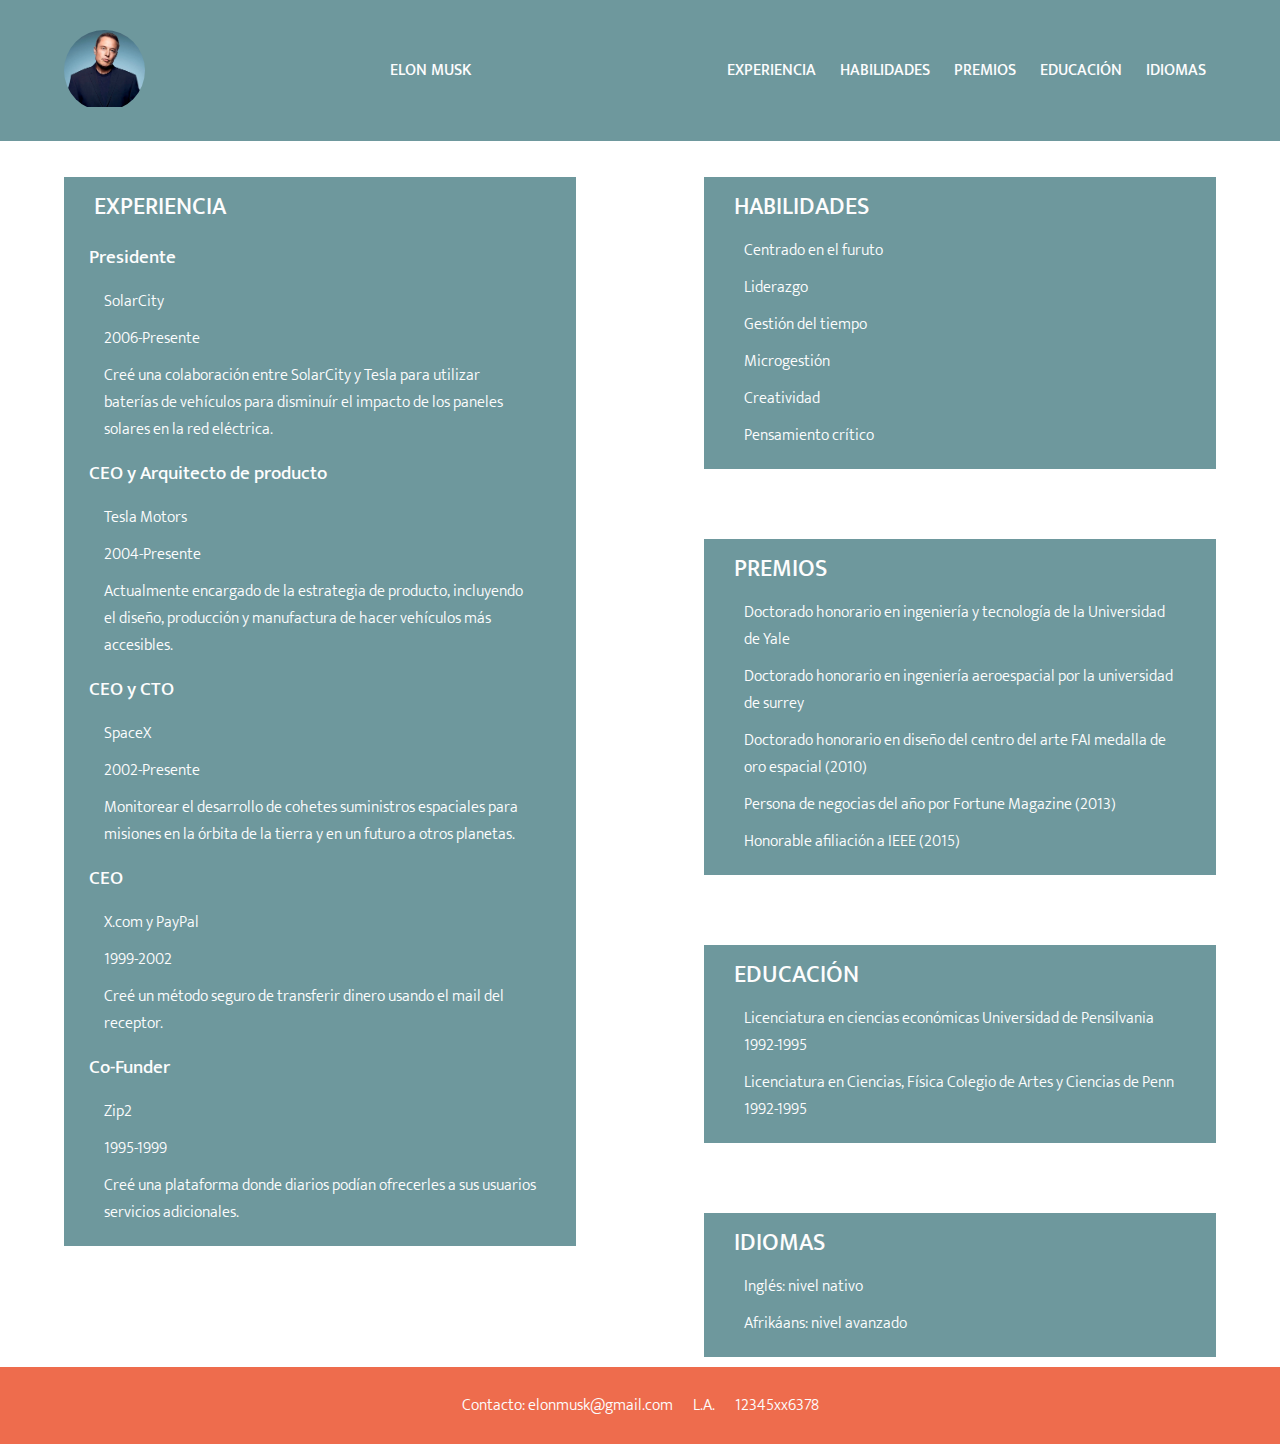
<file: cv/index.html>
<!DOCTYPE html>
<html lang="en" dir="ltr">
  <head>
    <meta charset="utf-8">
    <title>Elon Musk</title>
    <link rel="stylesheet" href="css/style.css">
    <link href="https://fonts.googleapis.com/css2?family=Mukta:wght@300;500;700&display=swap" rel="stylesheet">
    <meta name="viewport" content="width=device-width, initial-scale=1.0">
  </head>
  <body>
    <header>
      <div class="foto">
        <img src="img/face.jpg" alt="">
      </div>
      <div class="nombre">
        <li><a href="../index.html">ELON MUSK</a></li>
      </div>
      <nav>
        <ul>
          <li><a href="#1">EXPERIENCIA</a></li>
          <li><a href="#2">HABILIDADES</a></li>
          <li><a href="#3">PREMIOS</a></li>
          <li><a href="#4">EDUCACIÓN</a></li>
          <li><a href="#5">IDIOMAS</a></li>
        </ul>
      </nav>
    </header>
    <main>
      <div class="contenedor">
        <div id="1"class="caja1 caja">
          <h2>EXPERIENCIA</h2>
          <h3>Presidente</h3>
          <p>SolarCity</p>
          <p>2006-Presente</p>
          <p>Creé una colaboración entre SolarCity y Tesla para utilizar
          baterías de vehículos para disminuír el impacto de los
          paneles solares en la red eléctrica.</p>

          <h3>CEO y Arquitecto de producto</h3>
          <p>Tesla Motors</p>
          <p>2004-Presente</p>
          <p>Actualmente encargado de la estrategia de producto,
          incluyendo el diseño, producción y manufactura de hacer
          vehículos más accesibles.</p>

          <h3>CEO y CTO</h3>
          <p>SpaceX</p>
          <p>2002-Presente</p>
          <p>Monitorear el desarrollo de cohetes suministros
          espaciales para misiones en la órbita de la tierra y en un
          futuro a otros planetas.</p>

          <h3>CEO</h3>
          <p>X.com y PayPal</p>
          <p>1999-2002</p>
          <p>Creé un método seguro de transferir dinero usando el mail
          del receptor.</p>

          <h3>Co-Funder</h3>
          <p>Zip2</p>
          <p>1995-1999</p>
          <p>Creé una plataforma donde diarios podían ofrecerles a
          sus usuarios servicios adicionales.</p>
        </div>
        <div id="2"class="caja2 caja">
          <h2>HABILIDADES</h2>
          <div class="hab1">
            <p>Centrado en el furuto</p>
            <p>Liderazgo</p>
            <p>Gestión del tiempo</p>
          </div>
          <div class="hab2">
            <p>Microgestión</p>
            <p>Creatividad</p>
            <p>Pensamiento crítico</p>
          </div>
        </div>
        <div id="3"class="caja3 caja">
          <h2>PREMIOS</h2>
          <p>Doctorado honorario en
            ingeniería y tecnología de
            la Universidad de Yale</p>

            <p>Doctorado honorario en
              ingeniería aeroespacial
              por la universidad de
              surrey</p>

            <p>Doctorado honorario en
              diseño del centro del arte
              FAI medalla de oro
              espacial (2010)</p>

            <p>Persona de negocias del
              año por Fortune Magazine
              (2013)</p>

            <p>Honorable afiliación a IEEE
              (2015)</p>
        </div>
        <div id="4"class="caja4 caja">
          <h2>EDUCACIÓN</h2>
          <p>Licenciatura en ciencias
            económicas
            Universidad de Pensilvania
            1992-1995</p>
          <p>Licenciatura en Ciencias,
            Física
            Colegio de Artes y Ciencias
            de Penn
            1992-1995</p>
        </div>
        <div id="5" class="caja5 caja">
          <h2>IDIOMAS</h2>
          <p>Inglés: nivel nativo</p>
          <p>Afrikáans: nivel avanzado</p>
        </div>
      </div>
    </main>
    <footer>
      <div class="">
        Contacto: elonmusk@gmail.com
      </div>
      <div class="">
        L.A.
      </div>
      <div class="">
        12345xx6378
      </div>
    </footer>
  </body>
</html>
</file>
<file: cv/css/style.css>
*{
  margin:0;
  padding: 0;
  box-sizing: border-box;
}
/*barra de navegación*/
header{
  background-color: rgba(13, 84, 92, 0.6);
  display: flex;
  justify-content: space-between;
  align-items: center;
  padding: 30px 5%;
  margin-bottom: 2%;
}
li, a{
  font-family: 'Mukta', sans-serif;
  font-weight: 500;
  color: black;
  text-decoration: none;
  list-style: none;
  display: inline-block;
  margin: 5px;
  transition: all 0.2s ease 0s;
  color: #fdfdfd;
}
li, a:hover{
  color:#ee6c4d;
}
.foto{
  border-radius: 50%;
  overflow:hidden;
  width: 7%;
  display: block;
}
.foto img{
  width: 100%
}

/*cuerpo*/
main{
  width: 100%;
  border: 2px;
  border-color: black;
}
.contenedor{
  display: flex;
  flex-direction: column;
  flex-wrap: wrap;
  height: 100vw;
  height: 1200px;
  align-items: flex-start;
  justify-content: space-between;
  width: 100%;
}
.caja{
  width: 40%;
  background-color: rgba(13, 84, 92, 0.6);
  margin: 10px 10px;
  padding: 10px;
  align-self: center;
}
h2{
  font-weight: 700;
  margin-left: 20px;
  font-family: 'Mukta', sans-serif;
  font-weight: 500;
  color: #fdfdfd;
}
h3{
  margin: 15px;
  font-family: 'Mukta', sans-serif;
  font-weight: 500;
  color: #fdfdfd;
}
p{
  margin: 10px 30px;
  font-family: 'Mukta', sans-serif;
  font-weight: 300;
  color: #fdfdfd;
}
/*footer*/
footer{
  display: flex;
  justify-content: center;
  text-align: center;
  background-color: #ee6c4d;;
  padding: 15PX;
}
footer div{
  padding: 10px;
  font-family: 'Mukta', sans-serif;
  font-weight: 300;
  color: #fdfdfd;
}
@media (max-width:935px) {
  li, a{
    font-size: 12px;
  }
  .contenedor{
    display: flex;
    flex-direction: column;
    flex-wrap: wrap;
    height: 100vw;
    height: 1000px;
    align-items: flex-start;
    justify-content: space-between;
    width: 100%;
  }

  h2{
    font-weight: 700;
    margin-left: 20px;
    font-size: 20px;
    font-family: 'Mukta', sans-serif;
    font-weight: 500;
  }
  h3{
    margin: 15px;
    font-weight: 500;
    font-size: 15px;
    font-family: 'Mukta', sans-serif;
    font-weight: 500;
  }
  p{
    margin: 10px 30px;
    font-size: 10px;
    font-family: 'Mukta', sans-serif;
    font-weight: 300;
  }
}
@media (max-width:800px) {
  li, a{
    font-size: 12px;
  }
}
@media (max-width:650px) {
  .foto{
    display: none;
  }
  footer{
    font-size: 10px;
  }
}/*agregé este porque había un momento donde las palabras se superpinían*/
@media (max-width:550px) {
  header{
    display: block;
    text-align: center;
  }
  li, a{
    font-size: 10px;
    margin: 3px;
  }
  .contenedor{
    display: inline;
  }
  .caja{
    width: 80%;
    margin: 20px auto;
  }
  h2{
    font-weight: 700;
    margin-left: 15px;
    font-size: 15px;
  }
  h3{
    margin: 10px;
    font-weight: 500;
    font-size: 13px;
  }
  p{
    margin: 5px 25px;
    font-size: 10px;
  }
}
</file>
